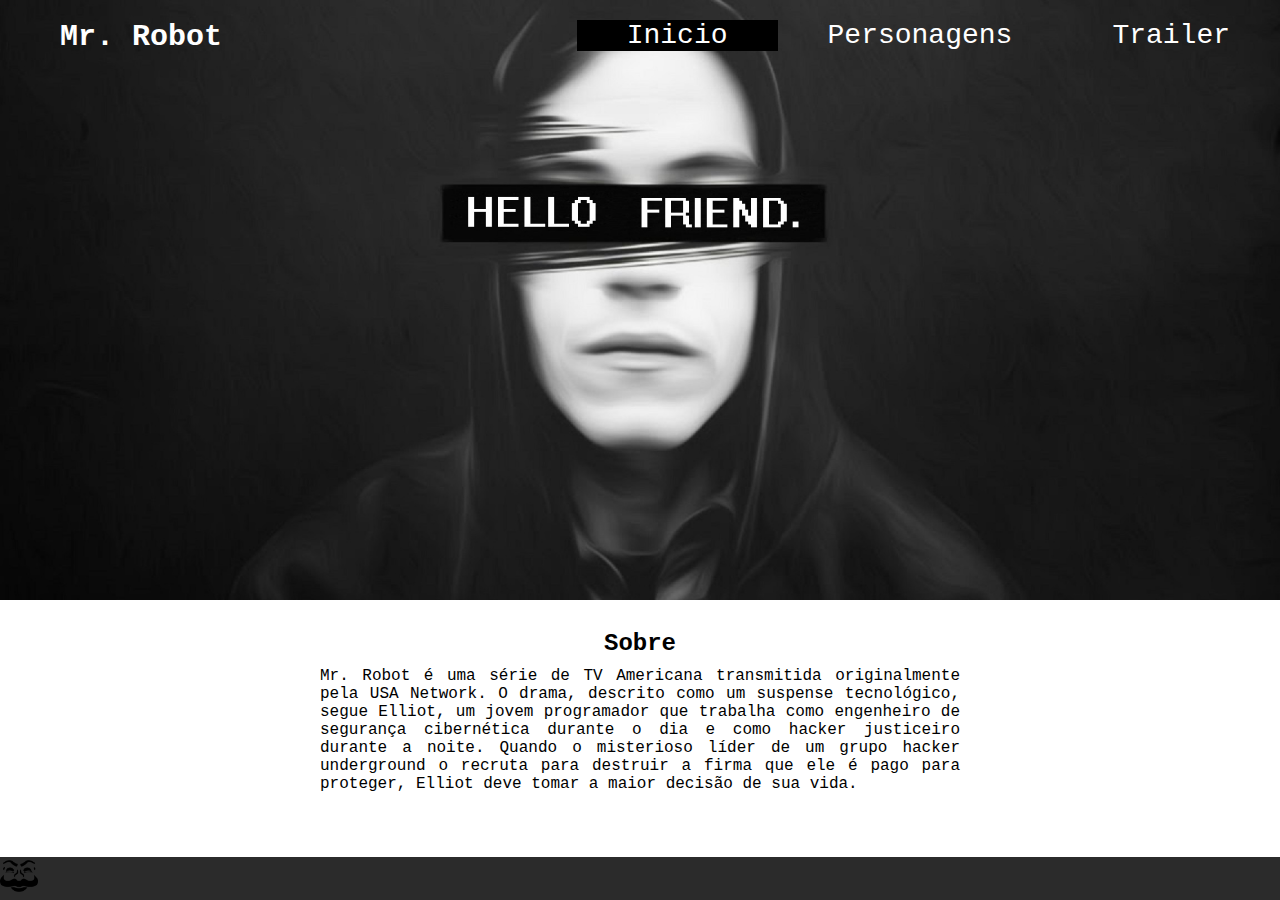
<file: index.html>
<!DOCTYPE html>
<html lang="pt-Br">
<head>
    <meta charset="UTF-8">
    <meta name="viewport" content="width=device-width, initial-scale=1.0">
    <link rel="stylesheet" href="css/style.css">

    <title>Mr. Robot Sobre</title>
</head>
<body>
    <section class="s1">
        <header>
            <div class="logo"><h1>Mr. Robot</h1></div>
            <nav>
                <ul>
                    <li><a class="ativo" href="index.html">Inicio</a></li>
                    <li><a href="personagens.html">Personagens</a></li>
                    <li><a href="trailer.html">Trailer</a></li>
                </ul>
            </nav>
        </header>
    </section>

    <section class="content">
        <h2>Sobre</h2>
        
        <p>Mr. Robot é uma série de TV Americana transmitida originalmente pela USA Network. O drama, descrito como um suspense tecnológico, segue Elliot, um jovem programador que trabalha como engenheiro de segurança cibernética durante o dia e como hacker justiceiro durante a noite. Quando o misterioso líder de um grupo hacker underground o recruta para destruir a firma que ele é pago para proteger, Elliot deve tomar a maior decisão de sua vida.</p>
        
    </section>
    <footer><img src="img/img.png" alt="mask"> </footer>
    
</body>
</html>
</file>
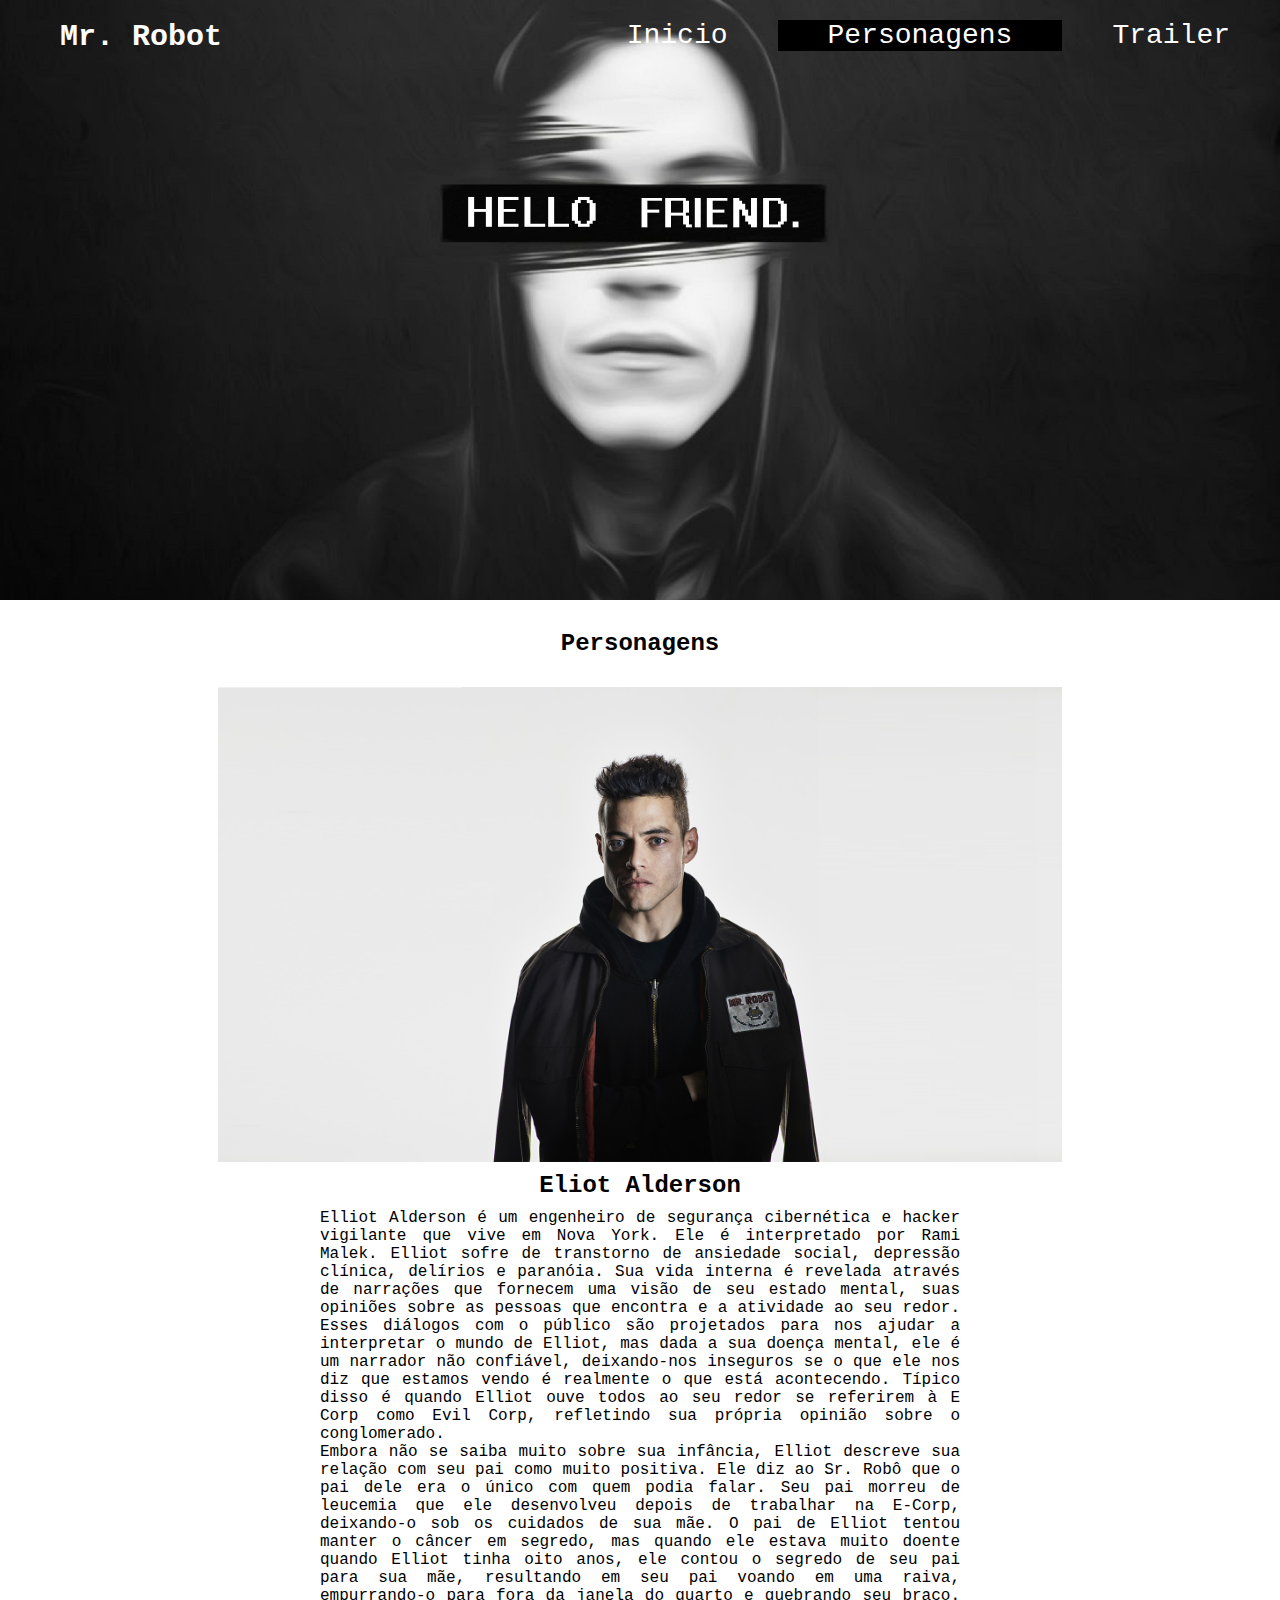
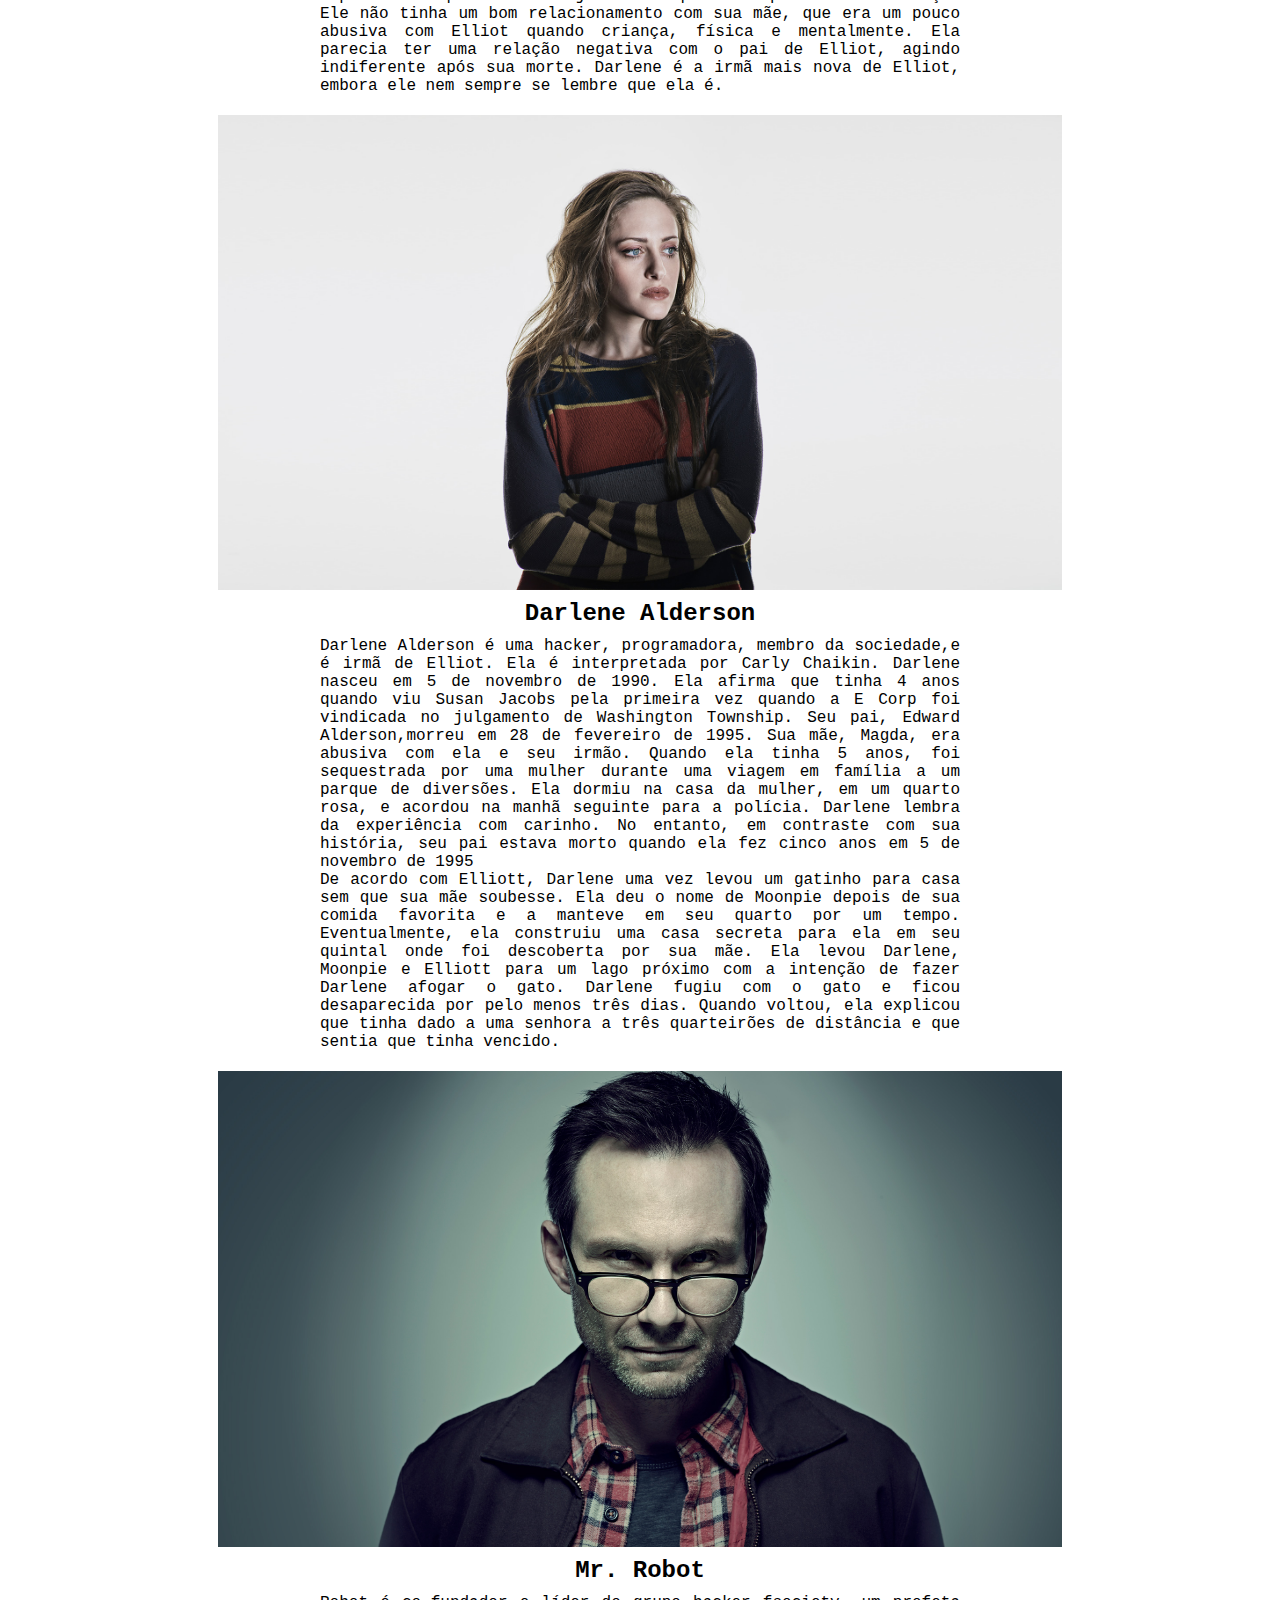
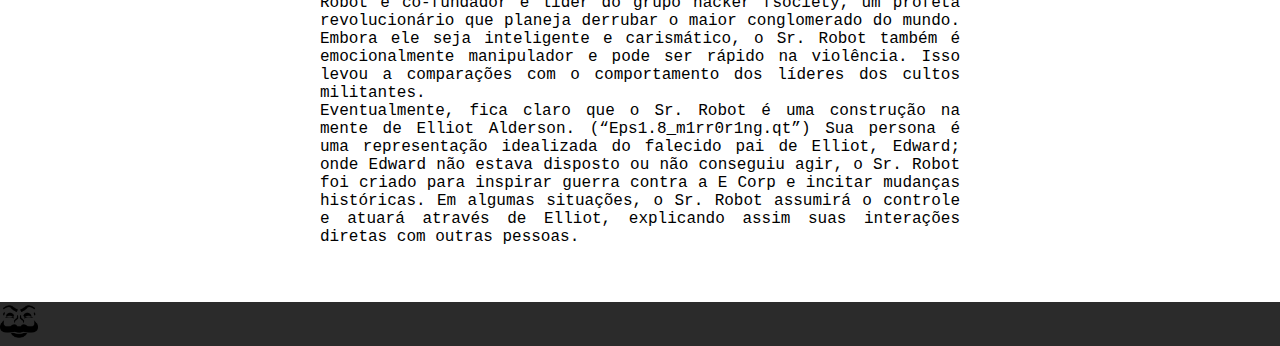
<file: personagens.html>
<!DOCTYPE html>
<html lang="pt-Br">
<head>
    <meta charset="UTF-8">
    <meta name="viewport" content="width=device-width, initial-scale=1.0">
    <link rel="stylesheet" href="css/style.css">

    <title>Mr. Robot Personagens</title>
</head>
<body>
    <section class="s1">
        <header>
            <div class="logo"><h1>Mr. Robot</h1></div>
            <nav>
                <ul>
                    <li><a href="index.html">Inicio</a></li>
                    <li><a class="ativo"  href="personagens.html">Personagens</a></li>
                    <li><a href="trailer.html">Trailer</a></li>
                </ul>
            </nav>
        </header>
    </section>

    <section class="content">
        <h2>Personagens</h2>
       
        <section class="ps_1">
            <figure>
                <img src="img/mrrobot_s3_cast_rami-malek.jpg" alt="eliot">
            </figure>

            <h2>Eliot Alderson</h2>


            <p>Elliot Alderson é um engenheiro de segurança cibernética e hacker vigilante que vive em Nova York. Ele é interpretado por Rami Malek. Elliot sofre de transtorno de ansiedade social, depressão clínica, delírios e paranóia. Sua vida interna é revelada através de narrações que fornecem uma visão de seu estado mental, suas opiniões sobre as pessoas que encontra e a atividade ao seu redor. Esses diálogos com o público são projetados para nos ajudar a interpretar o mundo de Elliot, mas dada a sua doença mental, ele é um narrador não confiável, deixando-nos inseguros se o que ele nos diz que estamos vendo é realmente o que está acontecendo. Típico disso é quando Elliot ouve todos ao seu redor se referirem à E Corp como Evil Corp, refletindo sua própria opinião sobre o conglomerado.</p>

            <p>Embora não se saiba muito sobre sua infância, Elliot descreve sua relação com seu pai como muito positiva. Ele diz ao Sr. Robô que o pai dele era o único com quem podia falar. Seu pai morreu de leucemia que ele desenvolveu depois de trabalhar na E-Corp, deixando-o sob os cuidados de sua mãe. O pai de Elliot tentou manter o câncer em segredo, mas quando ele estava muito doente quando Elliot tinha oito anos, ele contou o segredo de seu pai para sua mãe, resultando em seu pai voando em uma raiva, empurrando-o para fora da janela do quarto e quebrando seu braço. Ele não tinha um bom relacionamento com sua mãe, que era um pouco abusiva com Elliot quando criança, física e mentalmente. Ela parecia ter uma relação negativa com o pai de Elliot, agindo indiferente após sua morte. Darlene é a irmã mais nova de Elliot, embora ele nem sempre se lembre que ela é. </p>
        </section>
        
        <section class="ps_2">
            <figure>
                <img src="img/mrrobot_s3_cast_carly-chaikin.jpg" alt="Darlene">
            </figure>

            <h2>Darlene Alderson</h2>

            <p>Darlene Alderson é uma hacker, programadora, membro da sociedade,e é irmã de Elliot. Ela é interpretada por Carly Chaikin. Darlene nasceu em 5 de novembro de 1990. Ela afirma que tinha 4 anos quando viu Susan Jacobs pela primeira vez quando a E Corp foi vindicada no julgamento de Washington Township. Seu pai, Edward Alderson,morreu em 28 de fevereiro de 1995. Sua mãe, Magda, era abusiva com ela e seu irmão. Quando ela tinha 5 anos, foi sequestrada por uma mulher durante uma viagem em família a um parque de diversões. Ela dormiu na casa da mulher, em um quarto rosa, e acordou na manhã seguinte para a polícia. Darlene lembra da experiência com carinho. No entanto, em contraste com sua história, seu pai estava morto quando ela fez cinco anos em 5 de novembro de 1995 </p>

            <p>De acordo com Elliott, Darlene uma vez levou um gatinho para casa sem que sua mãe soubesse. Ela deu o nome de Moonpie depois de sua comida favorita e a manteve em seu quarto por um tempo. Eventualmente, ela construiu uma casa secreta para ela em seu quintal onde foi descoberta por sua mãe. Ela levou Darlene, Moonpie e Elliott para um lago próximo com a intenção de fazer Darlene afogar o gato. Darlene fugiu com o gato e ficou desaparecida por pelo menos três dias. Quando voltou, ela explicou que tinha dado a uma senhora a três quarteirões de distância e que sentia que tinha vencido.</p>
        </section>

        <section class="ps_3">
            <figure>
                <img src="img/christian-slater-paris.jpg" alt="mr_Robot">
            </figure>

            <h2>Mr. Robot</h2>

            <p>Robot é co-fundador e líder do grupo hacker fsociety, um profeta revolucionário que planeja derrubar o maior conglomerado do mundo. Embora ele seja inteligente e carismático, o Sr. Robot também é emocionalmente manipulador e pode ser rápido na violência. Isso levou a comparações com o comportamento dos líderes dos cultos militantes.</p>

            <p>Eventualmente, fica claro que o Sr. Robot é uma construção na mente de Elliot Alderson. (“Eps1.8_m1rr0r1ng.qt”) Sua persona é uma representação idealizada do falecido pai de Elliot, Edward; onde Edward não estava disposto ou não conseguiu agir, o Sr. Robot foi criado para inspirar guerra contra a E Corp e incitar mudanças históricas. Em algumas situações, o Sr. Robot assumirá o controle e atuará através de Elliot, explicando assim suas interações diretas com outras pessoas.</p>
        </section>
    </section>
    <footer><img src="img/img.png" alt="mask"> </footer>
</body>
</html>
</file>
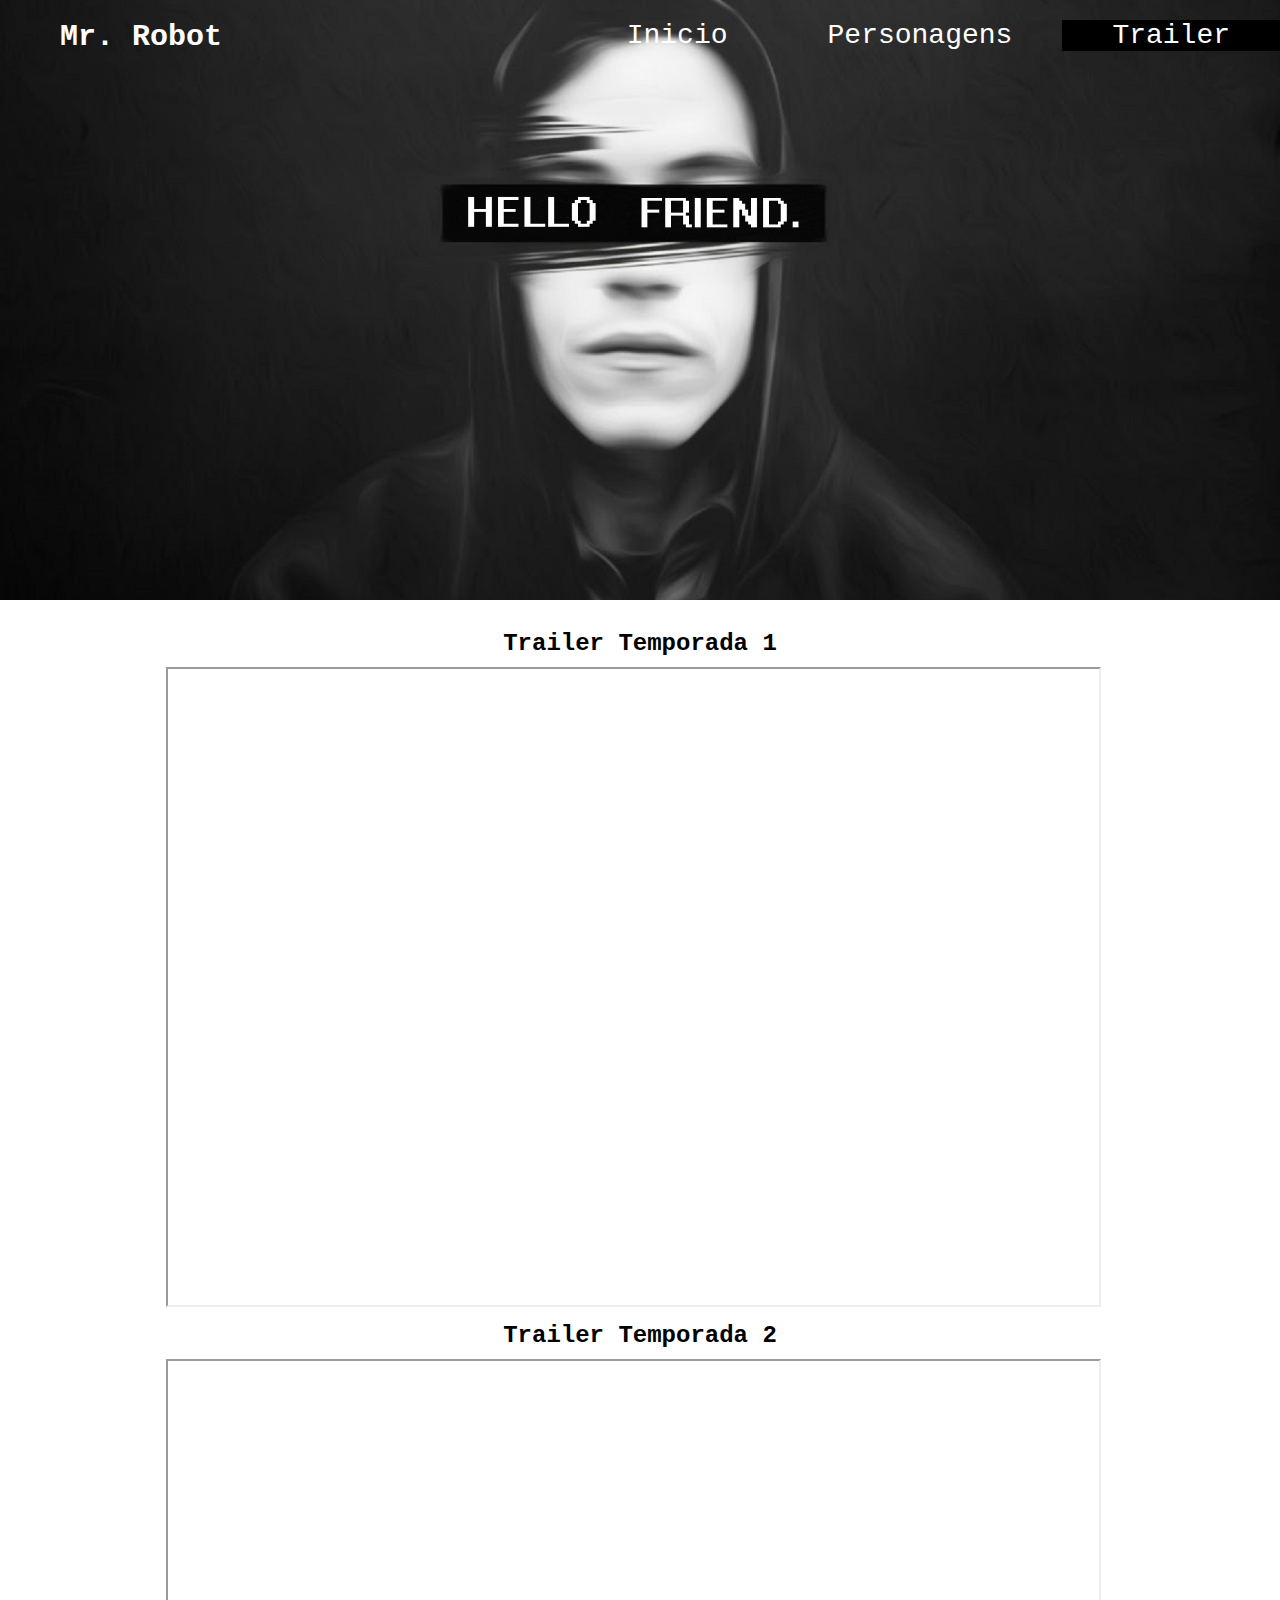
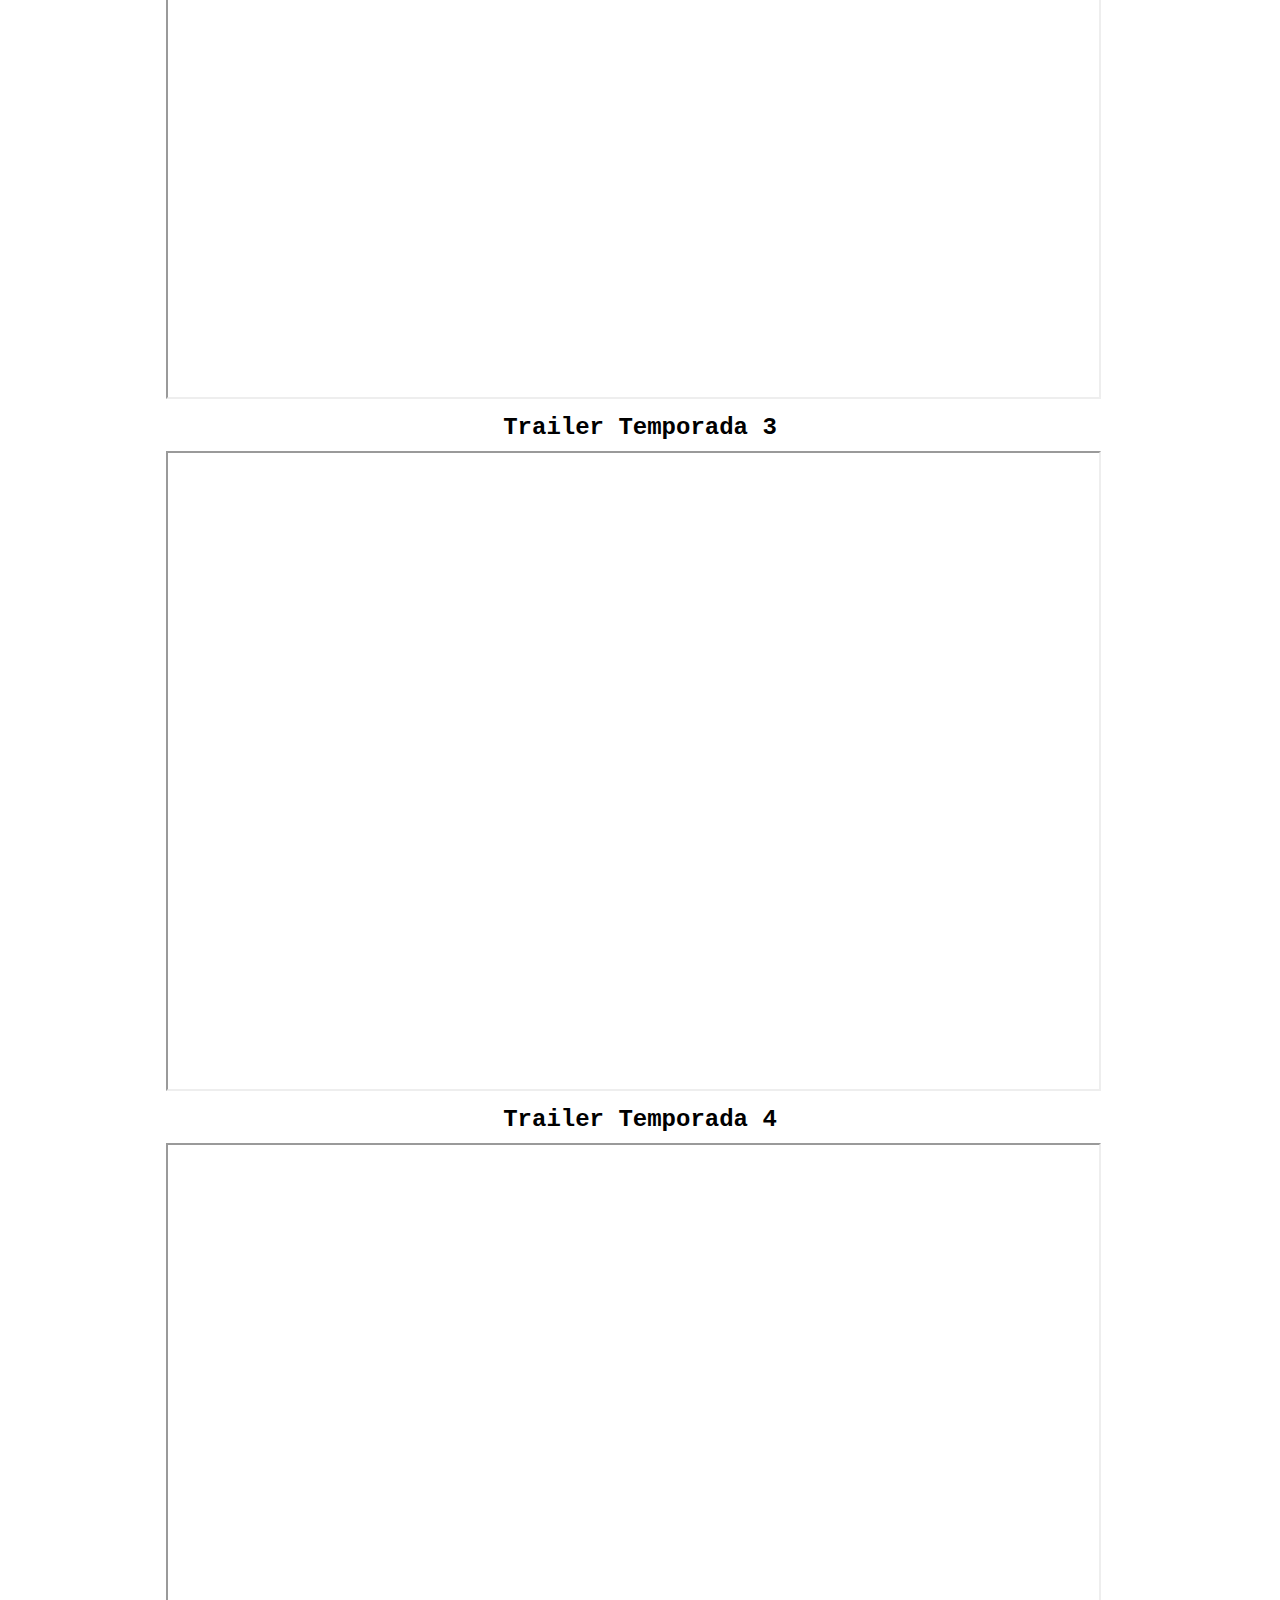
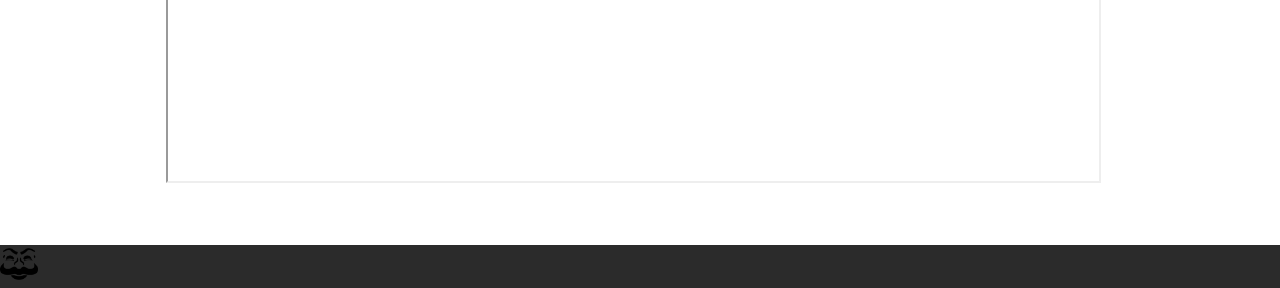
<file: trailer.html>
<!DOCTYPE html>
<html lang="pt-Br">
<head>
    <meta charset="UTF-8">
    <meta name="viewport" content="width=device-width, initial-scale=1.0">
    <link rel="stylesheet" href="css/style.css">

    <title>Mr. Robot Trailer</title>
</head>
<body>
    <section class="s1">
        <header>
            <div class="logo"><h1>Mr. Robot</h1></div>
            <nav>
                <ul>
                    <li><a href="index.html">Inicio</a></li>
                    <li><a href="personagens.html">Personagens</a></li>
                    <li><a class="ativo"  href="trailer.html">Trailer</a></li>
                </ul>
            </nav>
        </header>
    </section>

    <section class="content">
        <div class="tr_1">
            <h2>Trailer Temporada 1</h2>
            <iframe src="https://www.youtube.com/embed/8qZYW_1hj2g"
                allow="accelerometer; autoplay; encrypted-media; gyroscope; picture-in-picture"
                allowfullscreen></iframe>
        </div>
        <div class="tr_2">
            <h2>Trailer Temporada 2</h2>
            <iframe src="https://www.youtube.com/embed/p977JC05NxQ"
                allow="accelerometer; autoplay; encrypted-media; gyroscope; picture-in-picture"
                allowfullscreen></iframe>
        </div>
        <div class="tr_3">
            <h2>Trailer Temporada 3</h2>
            <iframe src="https://www.youtube.com/embed/ydJHXJ7Q07A"
                allow="accelerometer; autoplay; encrypted-media; gyroscope; picture-in-picture"
                allowfullscreen></iframe>
        </div>
        <div class="tr_4">
            <h2>Trailer Temporada 4</h2>
            <iframe src="https://www.youtube.com/embed/mA_8ZW2Kl5I"
                allow="accelerometer; autoplay; encrypted-media; gyroscope; picture-in-picture"
                allowfullscreen></iframe>
        </div>
    </section>
    <footer><img src="img/img.png" alt="mask"> </footer>
</body>
</html>
</file>
<file: css/style.css>
* {
    font-family: 'Courier New', Courier, monospace;
    margin: 0;
    box-sizing: border-box;
}

body {
    min-height: 100vh;
    min-width: 140vh;
    position: relative;
    padding-bottom: 100px;
}

section.s1 {
    display: block;
    width: 100%;
    height: 600px;
    background-image: url("../img/hello-friend-bg.jpg");
    background-size: cover;
    background-repeat: no-repeat;
    background-position: center;
}

.logo h1 {
    color: #ffffff;
    font-size: 30px;
    float: left;
    position: absolute;
    margin: 0 30px;

}

header {
    padding-top: 20px;
    margin: 0 30px;

}

nav ul {
    list-style-type: none;
    right: 0;
    overflow: hidden;
    position: absolute;
}

nav ul li {
    float: left;
}

nav ul li a {
    color: #ffffff;
   
    font-size: 28px;
    padding:  13px 50px;
    text-decoration: none;
}

nav ul li a.ativo{
    background-color: #000000 
}

section.content h2 {
    text-align: center;
    margin: 10px 0;
}

section.content p {
    text-align: justify;
    margin: 0 320px;
}

section.content {
    margin-top: 30px;
}

figure img {
    margin-top: 20px;
    width: 66%;    
}

figure {
    /*Centralizando elemento: coppy https://www.webcis.com.br/centralizar-divs-na-horizontal-e-vertical-com-css.html*/
    display: flex;    
    flex-wrap: wrap;
    justify-content: center;
}

.ps_1 p, .ps_2 p, .ps_3 p{
    margin-top: 20px;
}



iframe {
    width: 73%;
    height: 640px;
    margin: 0 13%;
}

footer img {
    width: 3%;
}

footer {
    background-color: #2b2b2b;
    width: 100%;
    position: absolute;
    bottom: 0;
}
</file>
